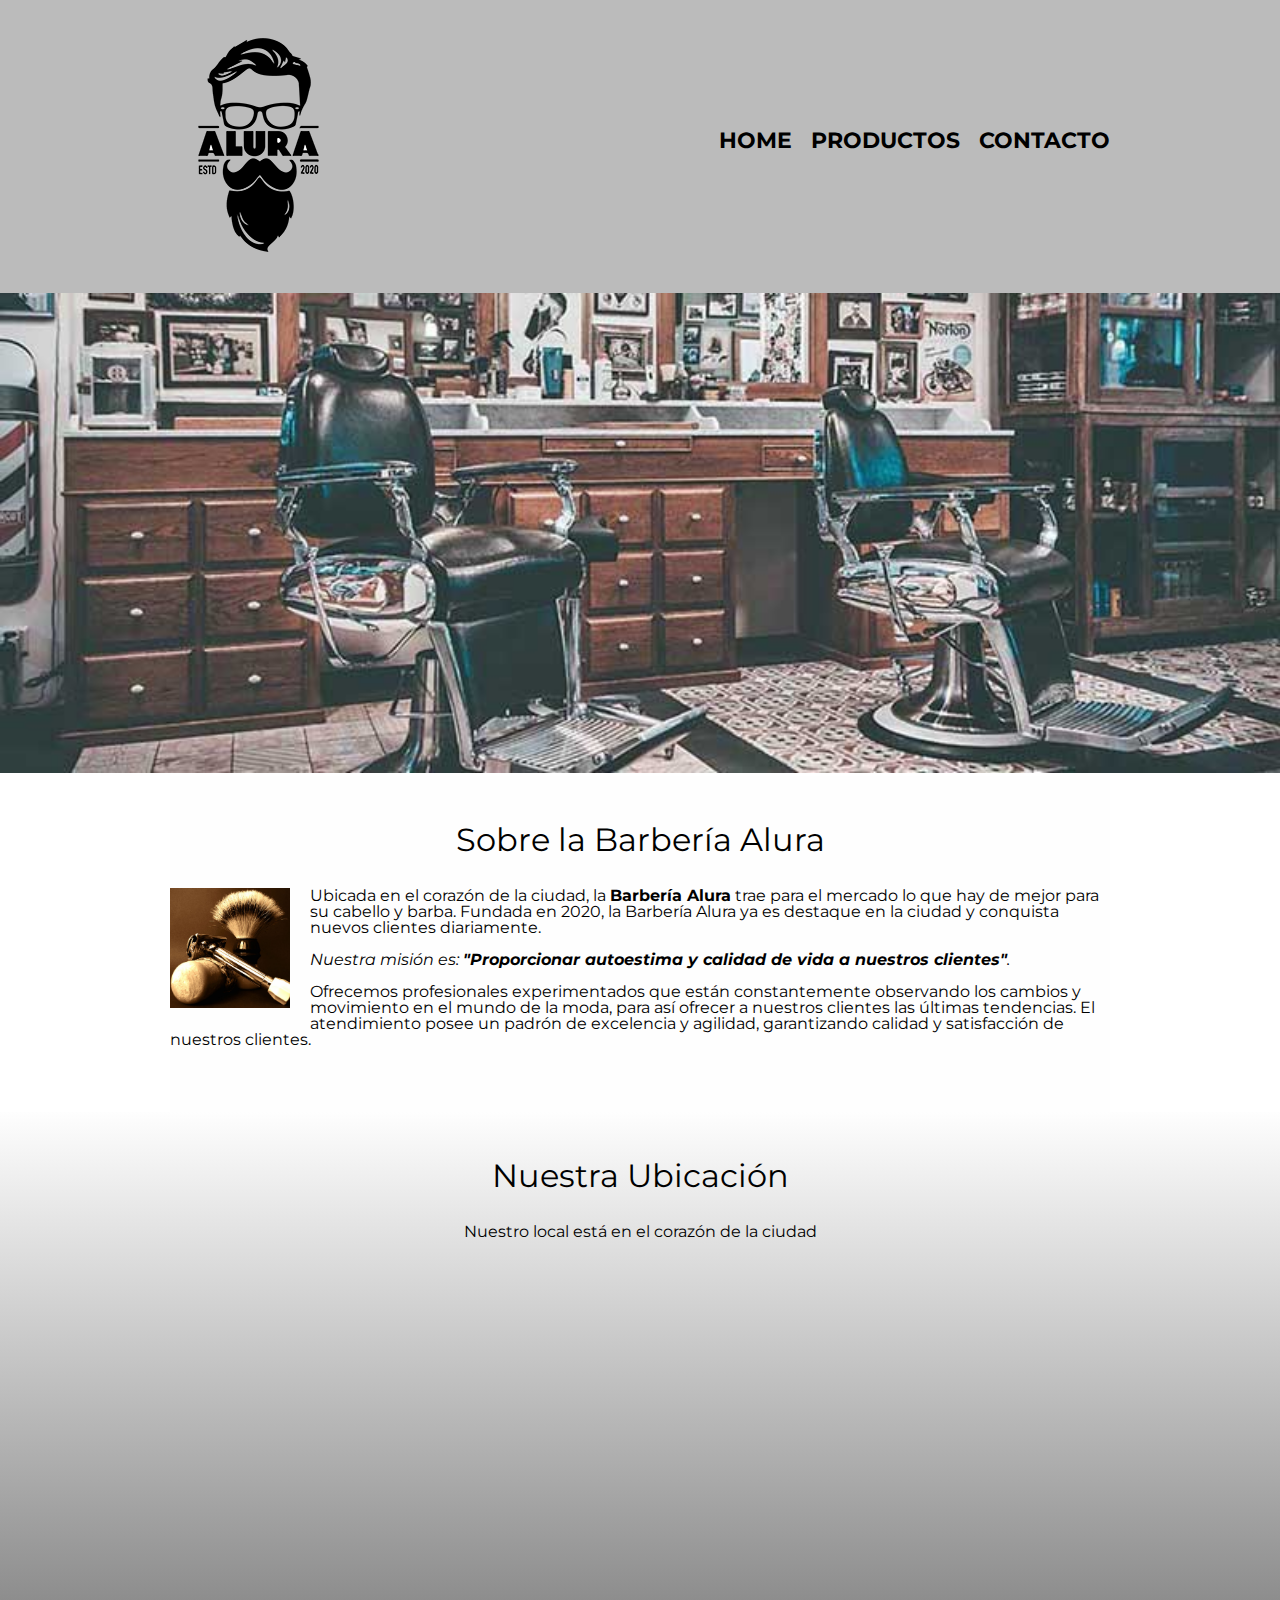
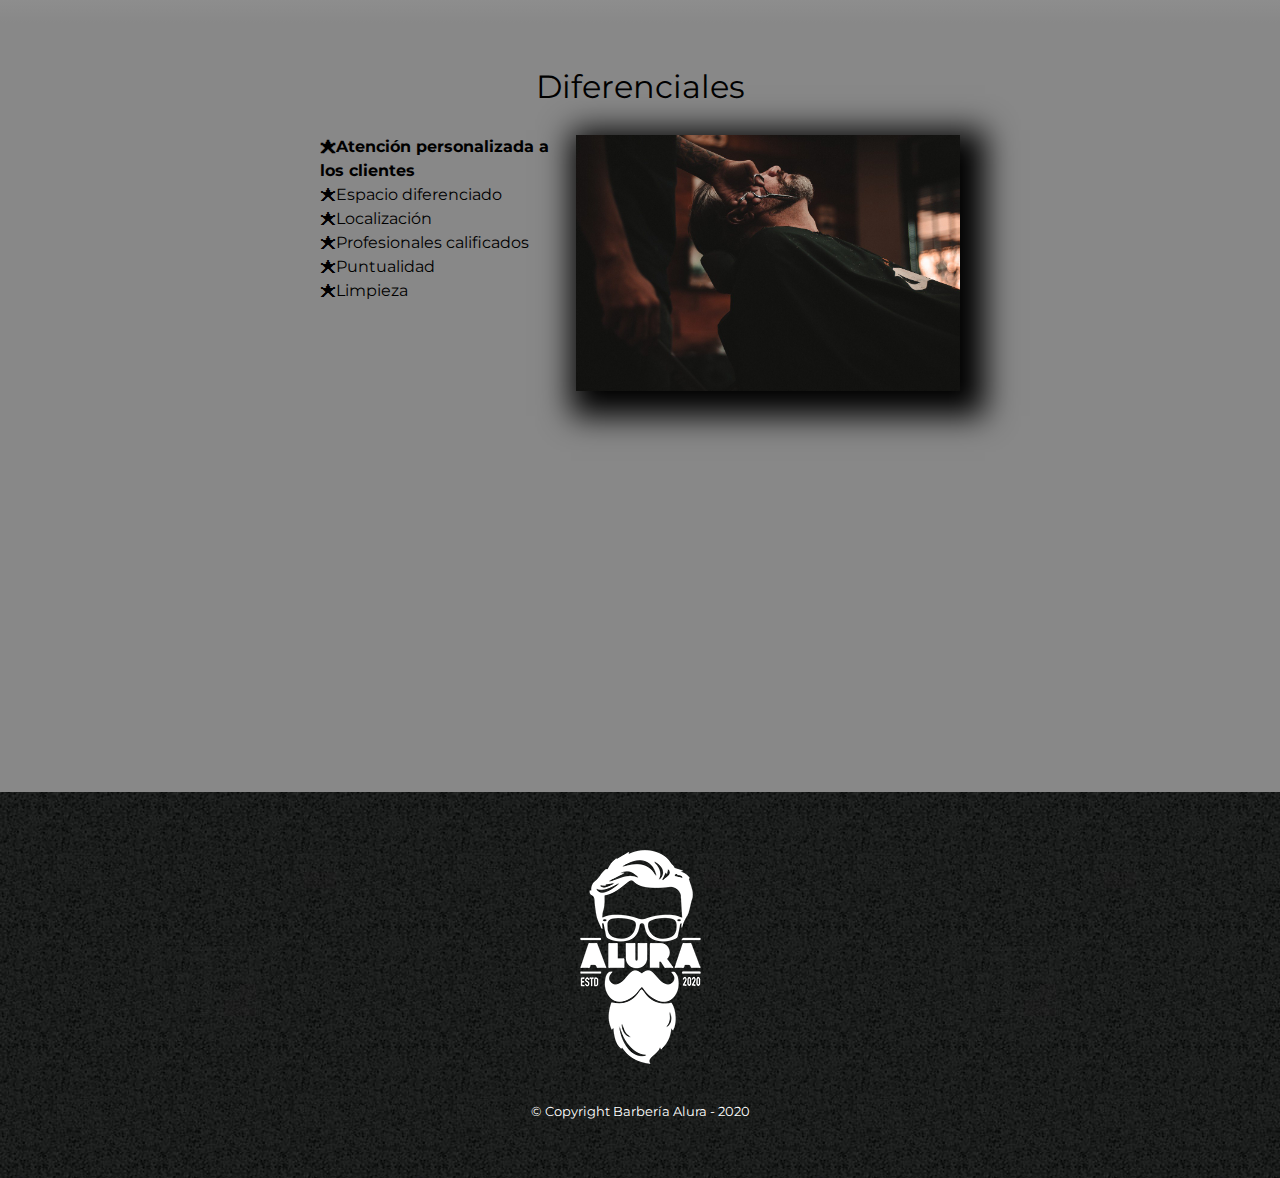
<file: index.html>
<!DOCTYPE html>

<html lang="es">
    
    <head>

        <meta charset="UTF-8">
        <meta name="viewport" content="width=device-width">
        <title>Barbería Alura</title>
        <link rel="stylesheet" href="reset.css">
        <link rel="stylesheet" href="style.css">
        <link rel="preconnect" href="https://fonts.gstatic.com" crossorigin>
        <link href="https://fonts.googleapis.com/css2?family=Montserrat:wght@300&display=swap" rel="stylesheet">
    
    </head>

    <body>
        <header>
            <div class="caja">
                <h1><img src="imagenes/logo.png"></h1>
                <nav>
                    <ul>
                        <li><a href="index.html">Home</a></li>
                        <li><a href="productos.html">Productos</a></li>
                        <li><a href="contacto.html">Contacto</a></li>
                    </ul>
                </nav>
            </div>
        </header>

        <img class="banner" src="banner/banner.jpg">
        
        <main>
            <section class="principal">
                <h2 class="titulo-principal">Sobre la Barbería Alura</h2>

                <img class="utensilios" src="imagenes/utensilios.jpg" alt="utensilios de un barbero">

                <p>Ubicada en el corazón de la ciudad, la <strong>Barbería Alura</strong> trae para el mercado lo que hay de mejor para su cabello y barba. Fundada en 2020, la Barbería Alura ya es destaque en la ciudad y conquista nuevos clientes diariamente.</p>

                <p id="mision"><em>Nuestra misión es: <strong>"Proporcionar autoestima y calidad de vida a nuestros clientes"</strong>.</em></p>

                <p>Ofrecemos profesionales experimentados que están constantemente observando los cambios y movimiento en el mundo de la moda, para así ofrecer a nuestros clientes las últimas tendencias. El atendimiento posee un padrón de excelencia y agilidad, garantizando calidad y satisfacción de nuestros clientes.</p> 

            </section>

            <section class="mapa">
                <h3 class="titulo-principal">Nuestra Ubicación</h3>
                <p>Nuestro local está en el corazón de la ciudad</p>
                <div class="mapa-contenido">
                    <iframe src="https://www.google.com/maps/embed?pb=!1m14!1m12!1m3!1d2411.781917713136!2d-61.48556608563452!3d-31.25465979268401!2m3!1f0!2f0!3f0!3m2!1i1024!2i768!4f13.1!5e0!3m2!1ses!2sar!4v1684433795218!5m2!1ses!2sar" width="100%" height="300" style="border:0;" allowfullscreen="" loading="lazy" referrerpolicy="no-referrer-when-downgrade"></iframe>
                </div>
                
            </section>

            <section class="diferenciales">

                <h3 class="titulo-principal">Diferenciales</h3>

                <div class="contenido-diferenciales">
        
                    <ul class="lista-diferenciales">
                        <li class="items">Atención personalizada a los clientes</li>
                        <li class="items">Espacio diferenciado</li>
                        <li class="items">Localización</li>
                        <li class="items">Profesionales calificados</li>
                        <li class="items">Puntualidad</li>
                        <li class="items">Limpieza</li>        
                    </ul><img src="diferenciales/diferenciales.jpg" class="imagen-diferenciales">

                </div>

                <div class="video">
                    <iframe width="100%" height="315" src="https://www.youtube.com/embed/wcVVXUV0YUY" frameborder="0" allow="accelerometer; autoplay; clipboard-write; encrypted-media; gyroscope; picture-in-picture" allowfullscreen></iframe>
                </div>

            </section>

        </main>
        <footer>
            <img src="imagenes/logo-blanco.png">
            <p class="copyright">&copy Copyright Barbería Alura - 2020</p>
        </footer>
        
    </body>
</html>
</file>
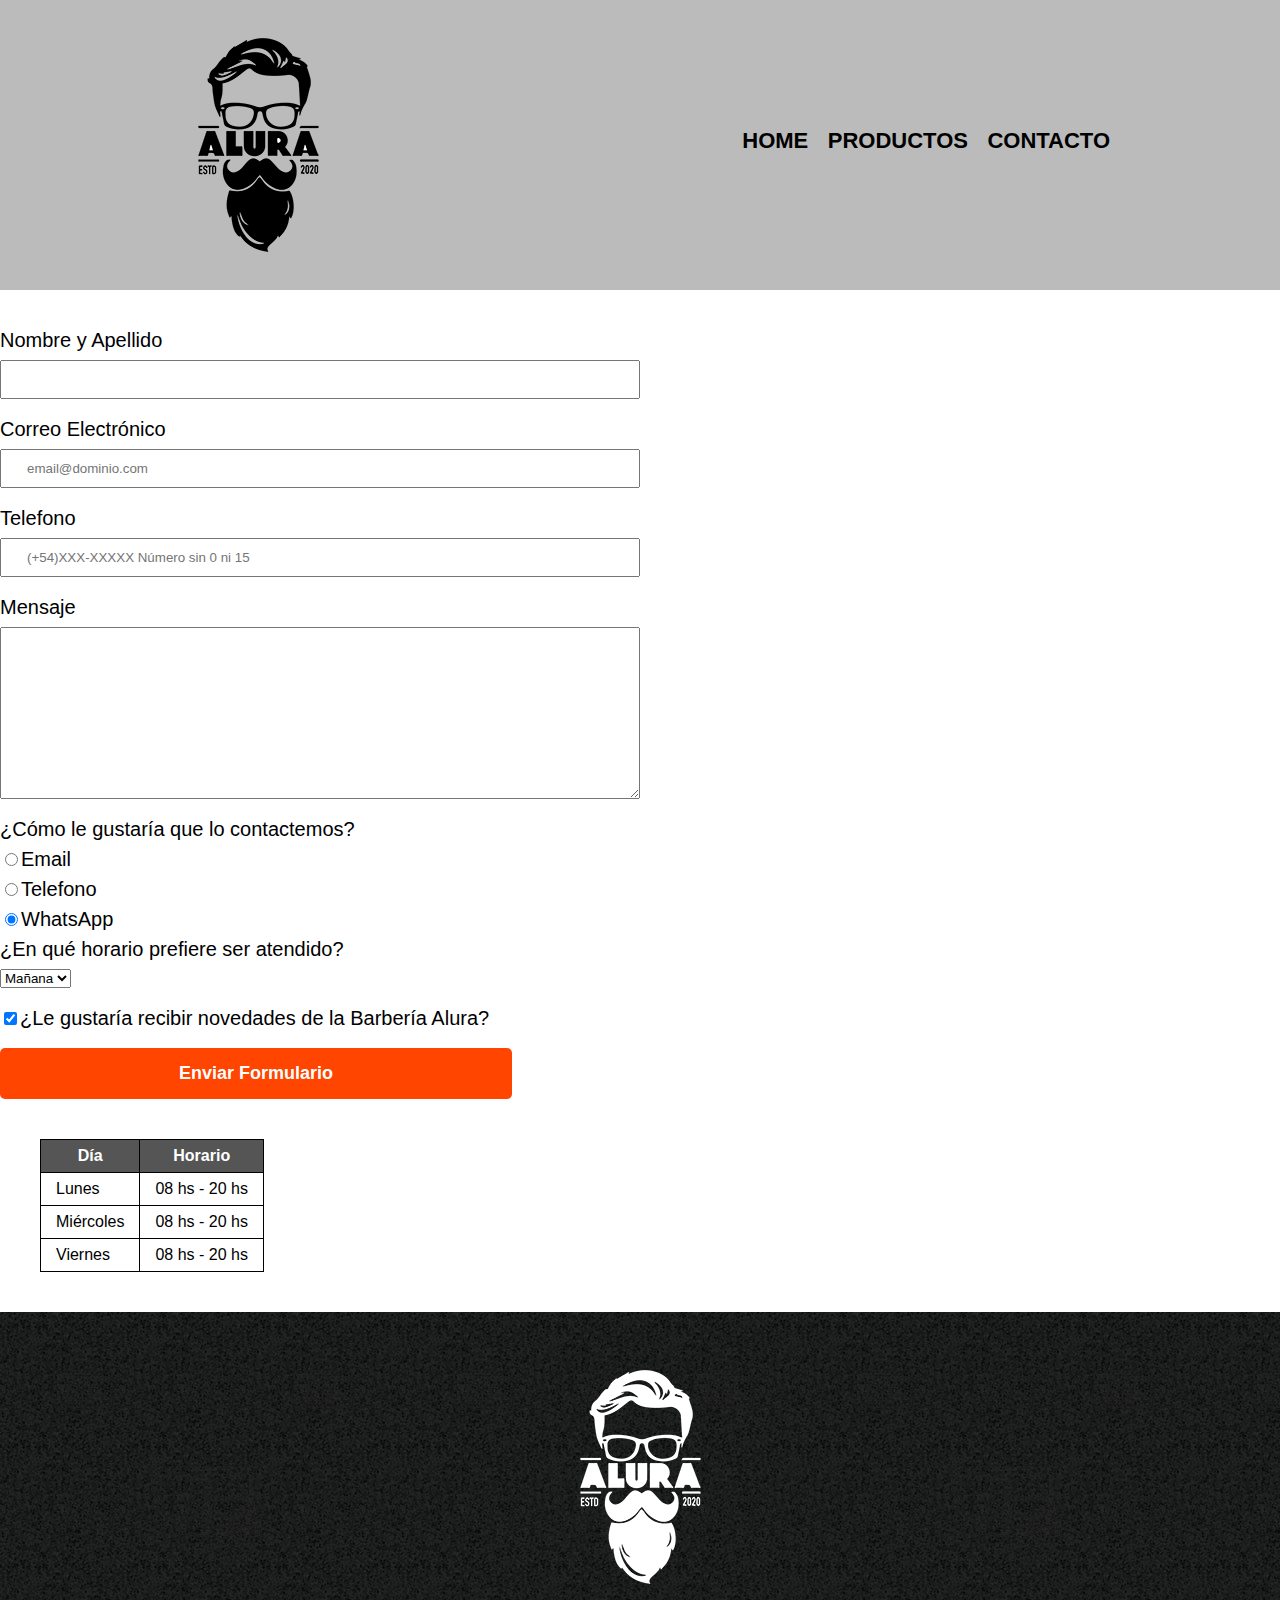
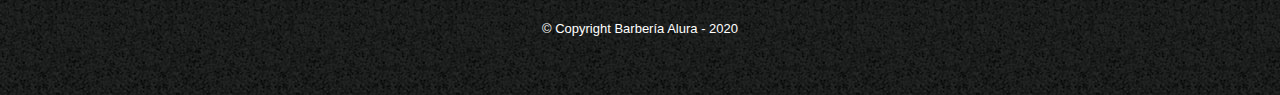
<file: contacto.html>
<html>
    <head>
        <meta charset="UTF-8">
        <title>Contacto - Barbería Alura</title>
        <link rel="stylesheet" href="reset.css">
        <link rel="stylesheet" href="style.css">
    </head>
    <body>
        <header>
            <div class="caja">
                <h1><img src="imagenes/logo.png" alt="Logo de la Barbería"></h1>
                <nav>
                    <ul>
                        <li><a href="index.html">Home</a></li>
                        <li><a href="productos.html">Productos</a></li>
                        <li><a href="contacto.html">Contacto</a></li>
                    </ul>
                </nav>
            </div>
        </header>
        <main>
            <form>
                <label for="nombreapellido">Nombre y Apellido</label>
                <input type="text" id="nombreapellido" class="input-padron" required>

                <label for="correoelectronico">Correo Electrónico</label>
                <input type="email" id="correoelectronico" class="input-padron" required placeholder="email@dominio.com">

                <label for="telefono">Telefono</label>
                <input type="tel" id="telefono" class="input-padron" required placeholder="(+54)XXX-XXXXX Número sin 0 ni 15">

                <label for="mensaje">Mensaje</label>
                <textarea cols="70%" rows="10" id="mensaje" class="input-padron" required></textarea>

                <fieldset>
                    <legend>¿Cómo le gustaría que lo contactemos?</legend>

                    <label for="radio-email"><input type="radio" name="contacto" value="email" id="radio-email">Email</label>
                    

                    <label for="radio-telefono"><input type="radio" name="contacto" value="telefono" id="radio-telefono">Telefono</label>
                    

                    <label for="radio-whatsapp"><input type="radio" name="contacto" value="whatsapp" id="radio-whatsapp" checked>WhatsApp</label>

                </fieldset>

                <fieldset>
                    <legend>¿En qué horario prefiere ser atendido?</legend>
                    <select>
                        <option>Mañana</option>
                        <option>Tarde</option>       
                        <option>Noche</option>
                    </select>
                </fieldset>

                <label class="checkbox"><input type="checkbox" checked>¿Le gustaría recibir novedades de la Barbería Alura?</label>

                <input type="submit" value="Enviar Formulario" class="enviar">

            </form>

            <table>
                <thead>
                    <tr>
                        <th>Día</th>
                        <th>Horario</th>
                    </tr>
                </thead>

                <tbody>
                    <tr>
                        <td>Lunes</td>
                        <td>08 hs - 20 hs</td>
                    </tr>
                    <tr>
                        <td>Miércoles</td>
                        <td>08 hs - 20 hs</td>
                    </tr>
                    <tr>
                        <td>Viernes</td>
                        <td>08 hs - 20 hs</td>
                    </tr>
                </tbody>

            </table>


        </main>
         <footer>
            <img src="imagenes/logo-blanco.png" alt="Logo de la Barbería">
            <p class="copyright">&copy Copyright Barbería Alura - 2020</p>
        </footer>
    </body>
</html>
</file>
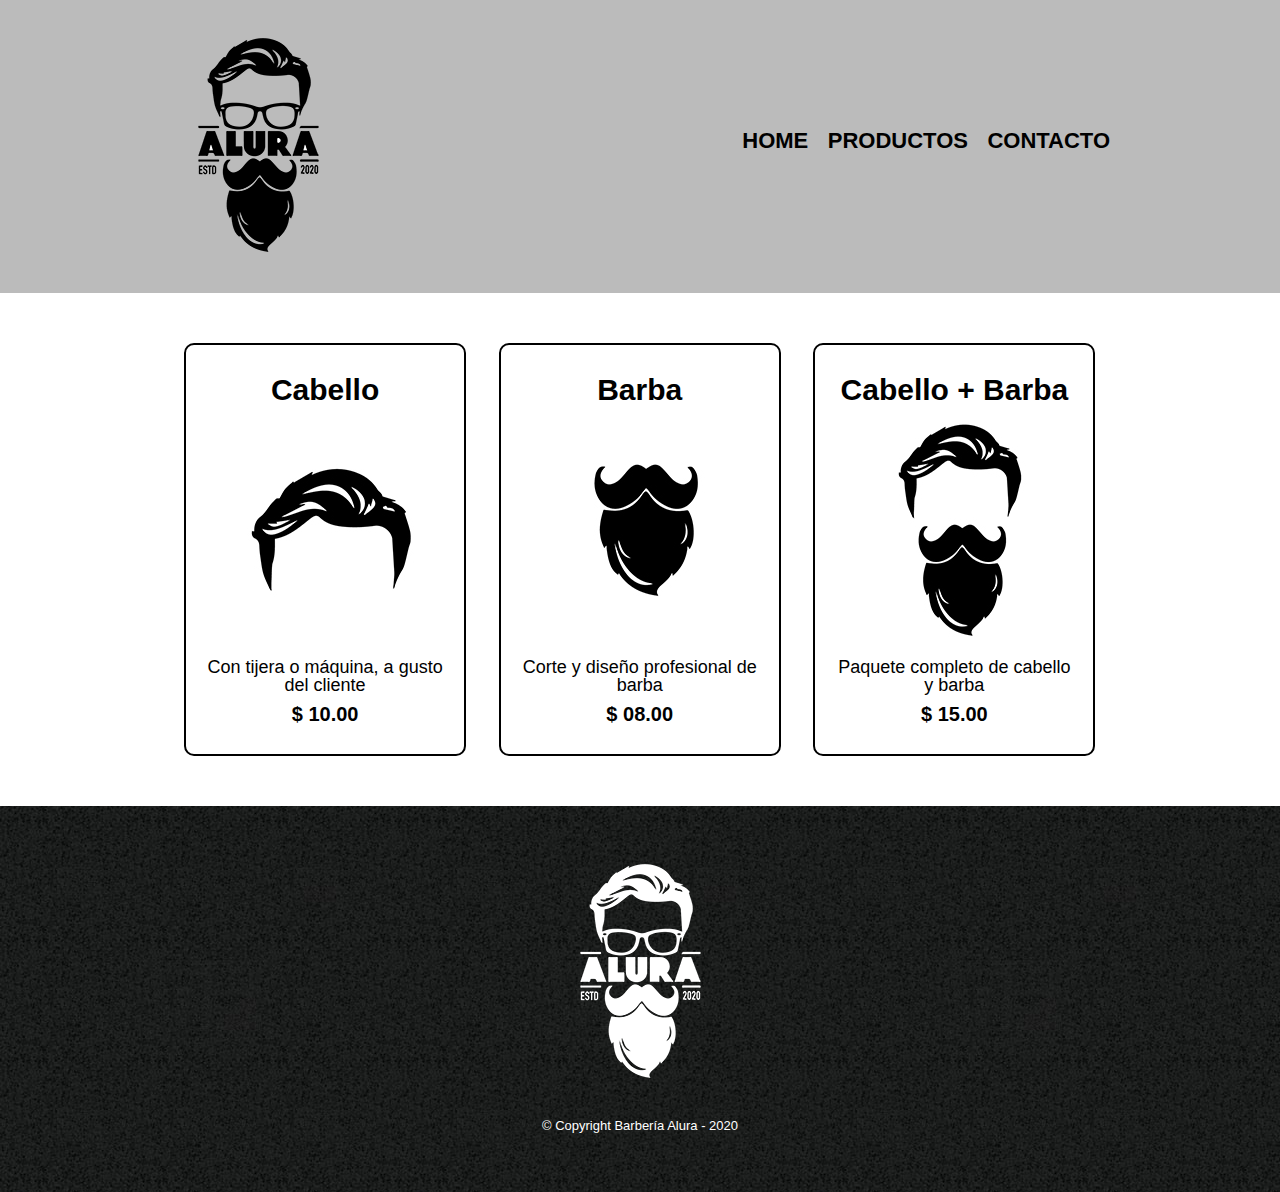
<file: productos.html>
<!DOCTYPE html>

<html>
    <head>
        <meta charset="UTF-8">
        <title>Productos - Barbería Alura</title>
        <link rel="stylesheet" href="reset.css">
        <link rel="stylesheet" href="style.css">
    </head>
    <body>
        <header>
            <div class="caja">
                <h1><img src="imagenes/logo.png"></h1>
                <nav>
                    <ul>
                        <li><a href="index.html">Home</a></li>
                        <li><a href="productos.html">Productos</a></li>
                        <li><a href="contacto.html">Contacto</a></li>
                    </ul>
                </nav>
            </div>
        </header>

        <main>
            <ul class="productos">
                <li>
                    <h2>Cabello</h2>
                    <img src="imagenes/cabello.jpg">
                    <p class="producto-descripcion">Con tijera o máquina, a gusto del cliente</p>
                    <p class="producto-precio">$ 10.00</p>
                </li>
                <li>
                    <h2>Barba</h2>
                    <img src="imagenes/barba.jpg">
                    <p class="producto-descripcion">Corte y diseño profesional de barba</p>
                    <p class="producto-precio">$ 08.00</p>
                </li>
                <li>
                    <h2>Cabello + Barba</h2>
                    <img src="imagenes/cabello+barba.jpg">
                    <p class="producto-descripcion">Paquete completo de cabello y barba</p>
                    <p class="producto-precio">$ 15.00</p>
                </li>
            </ul>
        </main>

        <footer>
            <img src="imagenes/logo-blanco.png">
            <p class="copyright">&copy Copyright Barbería Alura - 2020</p>
        </footer>
    </body>
</html>
</file>
<file: style.css>
body{
    font-family: 'Montserrat', sans-serif;
}

header {
    background-color: #BBBBBB;
    padding: 20px 0;
}

.caja{
    width: 940px;
    position: relative;
    margin: 0 auto;
}

nav{
    position: absolute;
    top:110px;
    right: 0;
}

nav li{
    display: inline;
    margin: 0 0 0 15px;
}

nav a{
    text-transform: uppercase;
    color: #000000;
    font-weight: bold;
    font-size: 22px;
    text-decoration: none;
}

nav a:hover{
    color: #c78c19;
    text-decoration: underline;
}

.productos{
    width: 940px;
    margin: 0 auto;
    padding: 50px;
}


.productos li{
    display: inline-block;
    text-align: center;
    width: 30%;
    vertical-align: top;
    margin: 0 1.5%;
    padding: 30px 20px;
    box-sizing: border-box;
    border: 2px solid #000000;
    border-radius: 10px;
}

.productos li:hover{
    border-color:#c78c19;
}

.productos li:active{
    border-color:#088c19;
}

.productos h2{
    font-size: 30px;
    font-weight: bold;
}

.productos li:hover h2{
    font-size: 33px;
}

.producto-descripcion{
    font-size: 18px;
}

.producto-precio{
    font-size: 20px;
    font-weight: bold;
    margin-top:10px;
}

footer{
    text-align: center;
    background: url(imagenes/bg.jpg);
    padding:40px;
}

.copyright{
    color:#FFFFFF;
    font-size: 13px;
    margin:20px;
}

main{

}

form{
    margin: 40px 0;
}

form label, form legend{
    display: block;
    font-size: 20px;
    margin: 0 0 10px;
}

.input-padron{
    display: block;
    margin: 0 0 20px;
    padding: 10px 25px;
    width: 50%;
}

.checkbox{
    margin: 20px 0px;
}

.enviar{
    width: 40%;
    padding: 15px 0;
    font-size: 18px;
    font-weight: bold;
    color: white;
    background: orangered;
    border: none;
    border-radius: 5px;
    transition: 1s all;
    cursor: pointer;
}

.enviar:hover{
    background: orange;
    transform: scale(1.2);
}

table{
    margin: 40px 40px;
}

thead{
    background: #555555;
    color: white;
    font-weight: bold;
}

td, th{
    border: 1px solid black;
    padding: 8px 15px;
}

/*CSS para nuestra home*/

.banner{
    width: 100%;
}

.principal{
    padding: 3em 0;
    background: #FEFEFE;
    width: 940px;
    margin: 0 auto;
}

.titulo-principal{
    text-align: center;
    font-size: 2em;
    margin: 0 0 1em;
    clear: left;
}

.principal p{
    margin: 0 0 1em;
}

.principal strong{
    font-weight: bold;
}

.principal em{
    font-style: italic;
}

.utensilios{
    width: 120px;
    float: left;
    margin: 0 20px 20px 0;
}

.mapa{
    padding: 3em 0;
    background: linear-gradient(#FEFEFE, #888888);
}

.mapa p{
    margin: 0 0 2em;
    text-align: center;
}

.mapa-contenido{
    width: 940px;
    margin: 0 auto;
}

.diferenciales{
    padding: 3em 0;
    background: #888888;
}

.contenido-diferenciales{
    width: 640px;
    margin: 0 auto;
}

.lista-diferenciales{
    width: 40%;
    display: inline-block;
    vertical-align: top;
}

.items{
    line-height: 1.5;
}

.items:before{
    content: "🟊";
}

.items:first-child{
    font-weight: bold;
}

.imagen-diferenciales{
    width: 60%;
    transition: 400ms;
    box-shadow: 10px 10px 30px 15px #000000;
}

.imagen-diferenciales:hover{
    opacity: 30%;
}

.video{
    width: 560px;
    margin: 1em auto;
}

@media screen and (max-width:480px){
    h1{
        text-align: center;
    }
    nav{
        position: static;
    }
    .caja, .principal, .mapa-contenido, .contenido-diferenciales, .video {
        width: auto;
    }
    .lista-diferenciales, .imagen-diferenciales{
        width: 100%;
    }
}
</file>
